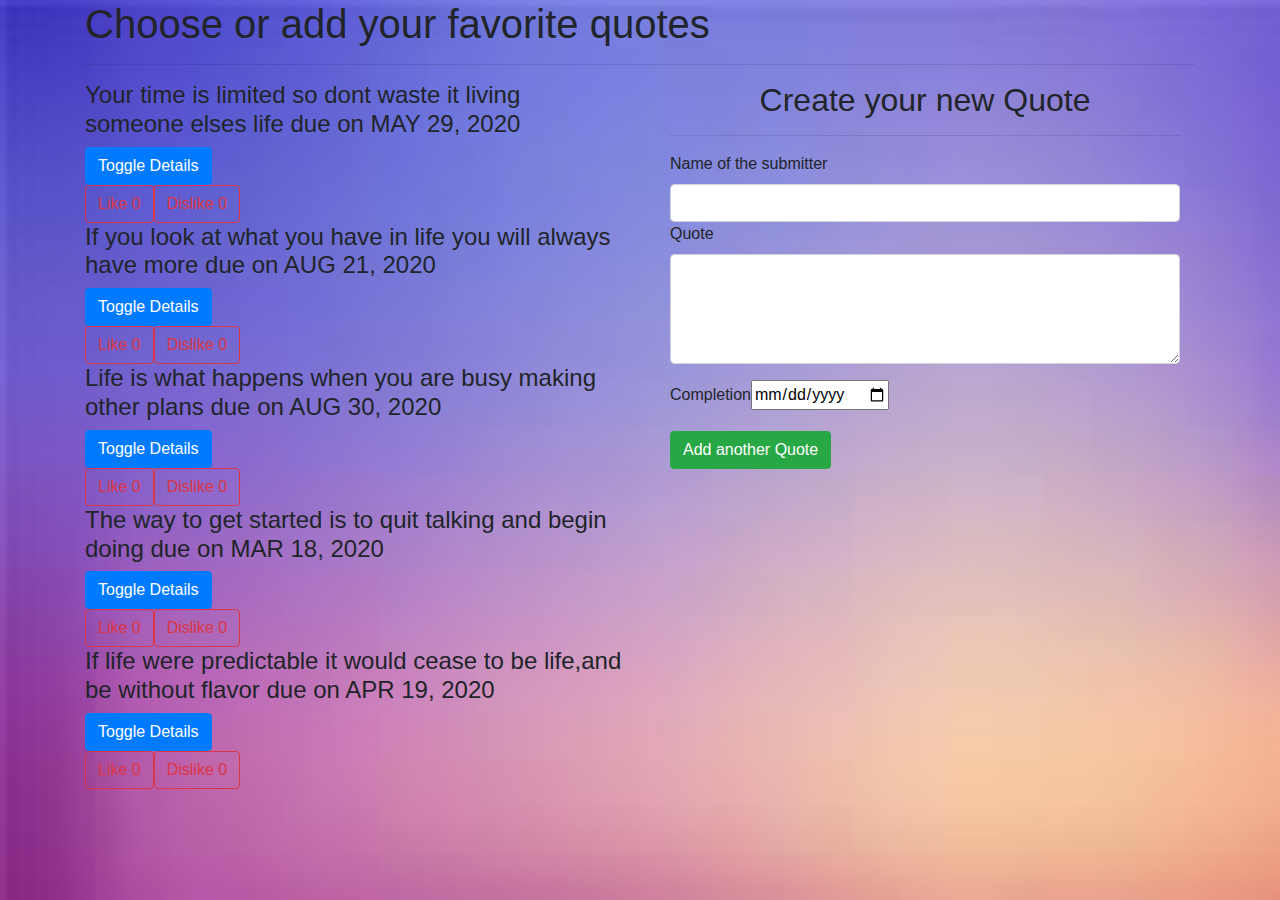
<file: index.html>
<!doctype html>
<html lang="en">
<head>
  <meta charset="utf-8">
  <title>Quotes</title>
  <base href="https://vugutsa.github.io/Quotes/">
  <meta name="viewport" content="width=device-width, initial-scale=1">
  <link rel="icon" type="image/x-icon" href="favicon.ico">
  <link rel="stylesheet" href=https://stackpath.bootstrapcdn.com/bootstrap/4.5.2/css/bootstrap.min.css>
<link rel="stylesheet" href="styles.0f13fd46cedad33c5f1f.css"></head>
<body>
  <app-root></app-root>
<script src="runtime.acf0dec4155e77772545.js" defer></script><script src="polyfills.35a5ca1855eb057f016a.js" defer></script><script src="main.9aa3edbc2cf8684d9d67.js" defer></script></body>
</html>
</file>
<file: styles.0f13fd46cedad33c5f1f.css>
body{background-image:url(download.caeeeb6ac22ebeb0ce15.jpeg);background-repeat:no-repeat;background-size:cover}
</file>
